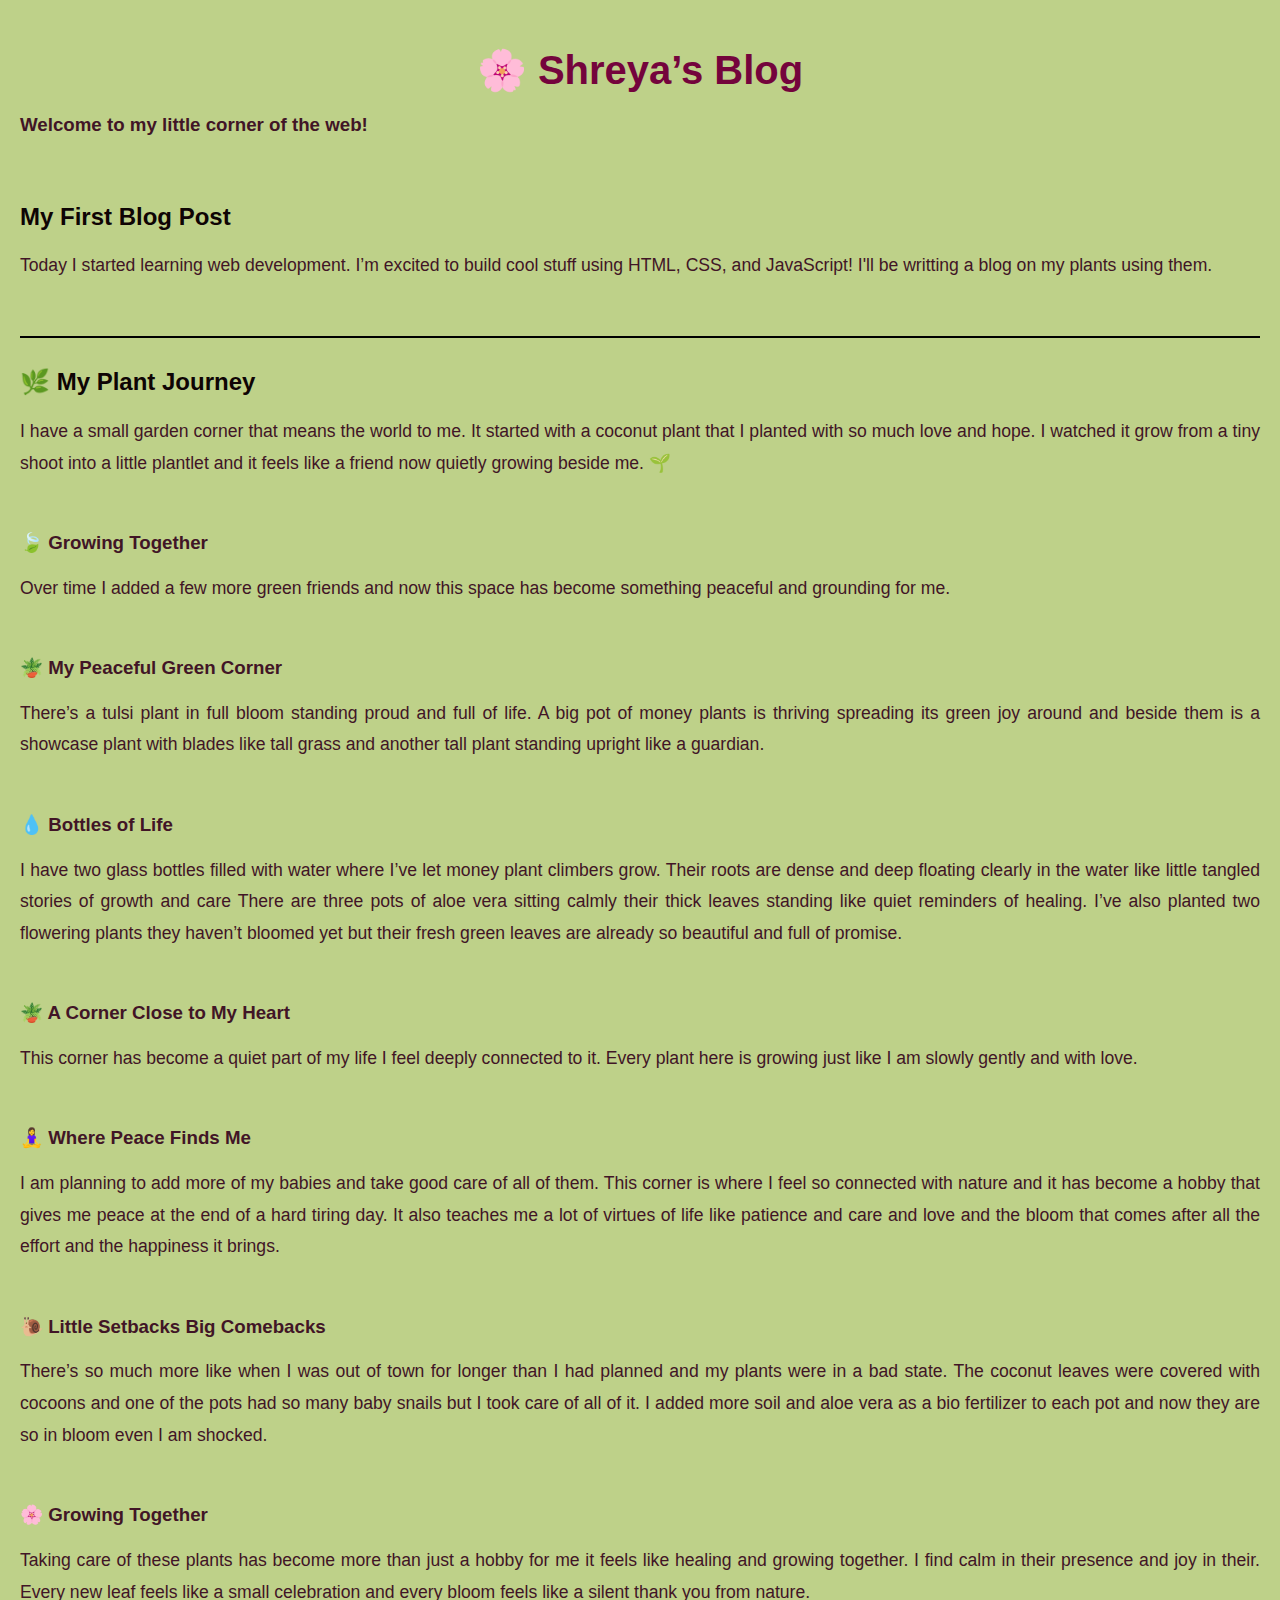
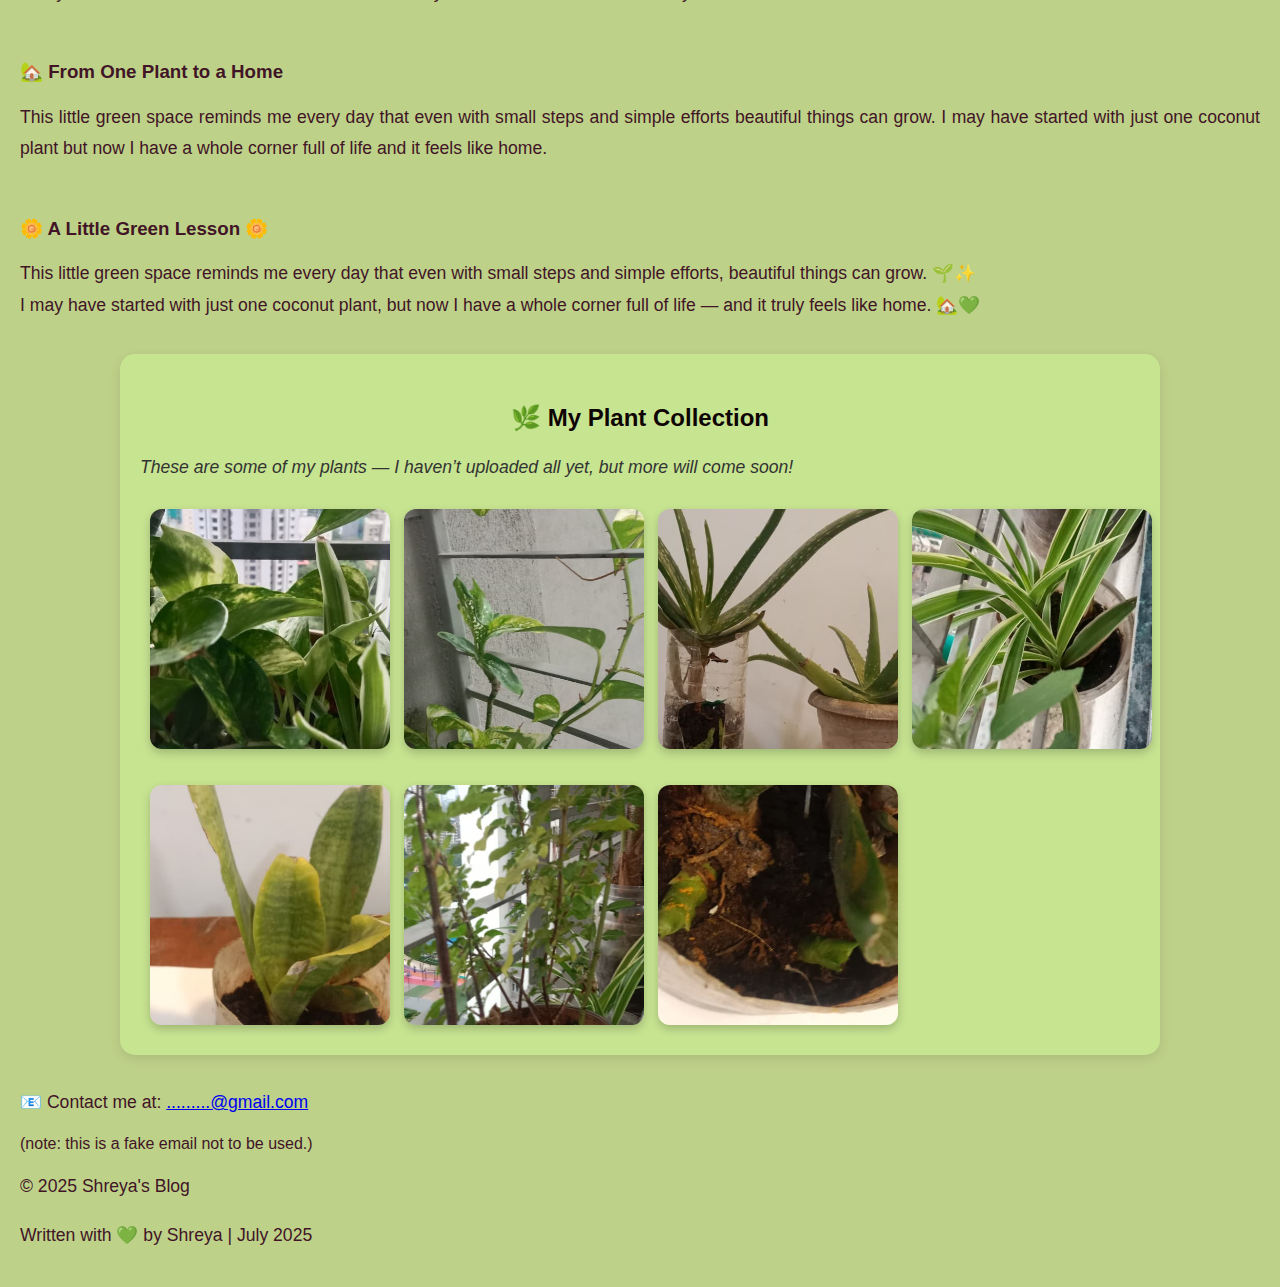
<file: blog1.html>
<!DOCTYPE html>
<html lang="en">
<head>
  <link rel="stylesheet" href="blog.css">
  <meta charset="UTF-8">
  <meta name="viewport" content="width=device-width, initial-scale=1.0">
  <title>Shreya's Blog</title>
</head>
<body>

  <header>
    <h1>🌸 Shreya’s Blog</h1>
    <h3>Welcome to my little corner of the web!</h3>
  </header>
<br>
  <main>
    <article>
      <h2>My First Blog Post</h2>
      <p>Today I started learning web development.
        I’m excited to build cool stuff using HTML, CSS, and JavaScript!
      I'll be writting a blog on my plants using them.</p>
    </article>
<br><hr>
    <article>
      <h2>🌿 My Plant Journey</h2>
      <p>I have a small garden corner that means the world to me.
        It started with a coconut plant that I planted with so much love and hope.
        I watched it grow from a tiny shoot into a little plantlet and it feels like a friend now quietly growing beside me. 
        🌱</p>
    </article>
<br>
    <article>
      <h3>🍃 Growing Together</h3>
        <p>Over time I added a few more green friends and now this space has become something peaceful and grounding for me.</p>
         <br>
        <h3>🪴 My Peaceful Green Corner</h3>  
          <p>There’s a tulsi plant in full bloom standing proud and full of life.
             A big pot of money plants is thriving spreading its green joy around and beside them is a showcase plant with blades like tall grass and another tall plant standing upright like a guardian.</p>
          <br>
             <h3>💧 Bottles of Life</h3>
             <p>I have two glass bottles filled with water where I’ve let money plant climbers grow.
               Their roots are dense and deep floating clearly in the water like little tangled stories of growth and care
               There are three pots of aloe vera sitting calmly their thick leaves standing like quiet reminders of healing.
                I’ve also planted two flowering plants they haven’t bloomed yet but their fresh green leaves are already so beautiful and full of promise.</p>
<br>
               <h3>🪴 A Corner Close to My Heart</h3>
                 <p>This corner has become a quiet part of my life I feel deeply connected to it.
                    Every plant here is growing just like I am slowly gently and with love.</p>
<br>
                    <h3>🧘‍♀️ Where Peace Finds Me</h3>
                    <p>I am planning to add more of my babies and take good care of all of them.
                       This corner is where I feel so connected with nature and it has become a hobby that gives me peace at the end of a hard tiring day.
                       It also teaches me a lot of virtues of life like patience and care and love and the bloom that comes after all the effort and the happiness it brings.</p>
                       <br>
                       <h3>🐌 Little Setbacks Big Comebacks</h3>
                       <p>There’s so much more like when I was out of town for longer than I had planned and my plants were in a bad state.
                         The coconut leaves were covered with cocoons and one of the pots had so many baby snails but I took care of all of it.
                         I added more soil and aloe vera as a bio fertilizer to each pot and now they are so in bloom even I am shocked.</p>
                         <br>
                         <h3>🌸 Growing Together</h3>
                         <p>Taking care of these plants has become more than just a hobby for me it feels like healing and growing together.
                          I find calm in their presence and joy in their. 
                          Every new leaf feels like a small celebration and every bloom feels like a silent thank you from nature.</p>
<br>
                          <h3>🏡 From One Plant to a Home</h3>
                            <p>This little green space reminds me every day that even with small steps and simple efforts beautiful things can grow.
                                I may have started with just one coconut plant but now I have a whole corner full of life and it feels like home.</p>
    </article>
<br>
    <h3>🌼 A Little Green Lesson 🌼</h3>
<p>This little green space reminds me every day that even with small steps and simple efforts, beautiful things can grow. 🌱✨<br>
I may have started with just one coconut plant, but now I have a whole corner full of life — and it truly feels like home. 🏡💚</p>


<section class="my-plants">
  <h2>🌿 My Plant Collection</h2>
  <p>These are some of my plants — I haven’t uploaded all yet, but more will come soon!</p>

  <div class="plant-gallery">
   <img src="plant1.jpg" alt="My Plant">
   <img src="plant2.jpg" alt="My Plant">
   <img src="plant3.jpg" alt="My Plant">
<img src="plant4.jpg" alt="My Plant">
<img src="plant5.jpg" alt="My Plant">
<img src="plant6.jpg" alt="My Plant">
<img src="plant7.jpg" alt="My Plant">
  </div>
</section>

  </main>

  <footer>
    <p>📧 Contact me at: <a href="mailto:.............@gmail.com">.........@gmail.com</a></p> (note: this is a fake email not to be used.)
    <p>© 2025 Shreya's Blog</p>
  <p>Written with 💚 by Shreya | July 2025</p>
</footer>

</body>
</html>
</file>
<file: blog.css>
/* General page style */
body {
  font-family: 'Segoe UI', sans-serif;
  background-color: #bed189;
  margin: 0;
  padding: 20px;
  color: #411526;
}

/* Blog heading */
h1 {
  font-size: 2.5rem;
  color: #74043c;
  text-align: center;
  margin-bottom: 20px;
}

/*the line divider in between */
hr {
  border: none;
  height: 2px;
  background-color: black;
  margin: 20px 0;
}


/* Section headings */
h2 {
  color: #0e0404;
  margin-top: 30px;
}

/* Paragraphs */
p {
  line-height: 1.8;
  font-size: 1.1rem;
  margin-bottom: 16px;
  text-align: justify;
}

/* Decorative box for each section */
section {
  background-color: #c7e491;
  padding: 20px;
  border-radius: 15px;
  box-shadow: 0 4px 12px rgba(0, 0, 0, 0.1);
  margin-bottom: 30px;
}

/* Emojis and icons */
.emoji {
  font-size: 1.3rem;
  margin-right: 5px;
}

.my-plants {
  text-align: center;
  margin: 2rem auto;
  max-width: 1000px;
}

.my-plants p {
  margin-bottom: 1rem;
  font-style: italic;
  color: #333;
}

.plant-gallery {
  display: grid;
  grid-template-columns: repeat(auto-fit, minmax(200px, 1fr));
  gap: 1rem;
}

.plant-gallery img {
  width: 240px;   /* increased from 180px */
  height: 240px;  /* same ratio, square */
  object-fit: cover;  /* still crops edges a bit */
  border-radius: 12px;
  margin: 10px;
  box-shadow: 0 4px 10px rgba(0, 0, 0, 0.2);
  transition: transform 0.3s;
}

.plant-gallery img:hover {
  transform: scale(1.05);
}


.plant-gallery img:hover {
  transform: scale(1.05);
}
</file>
